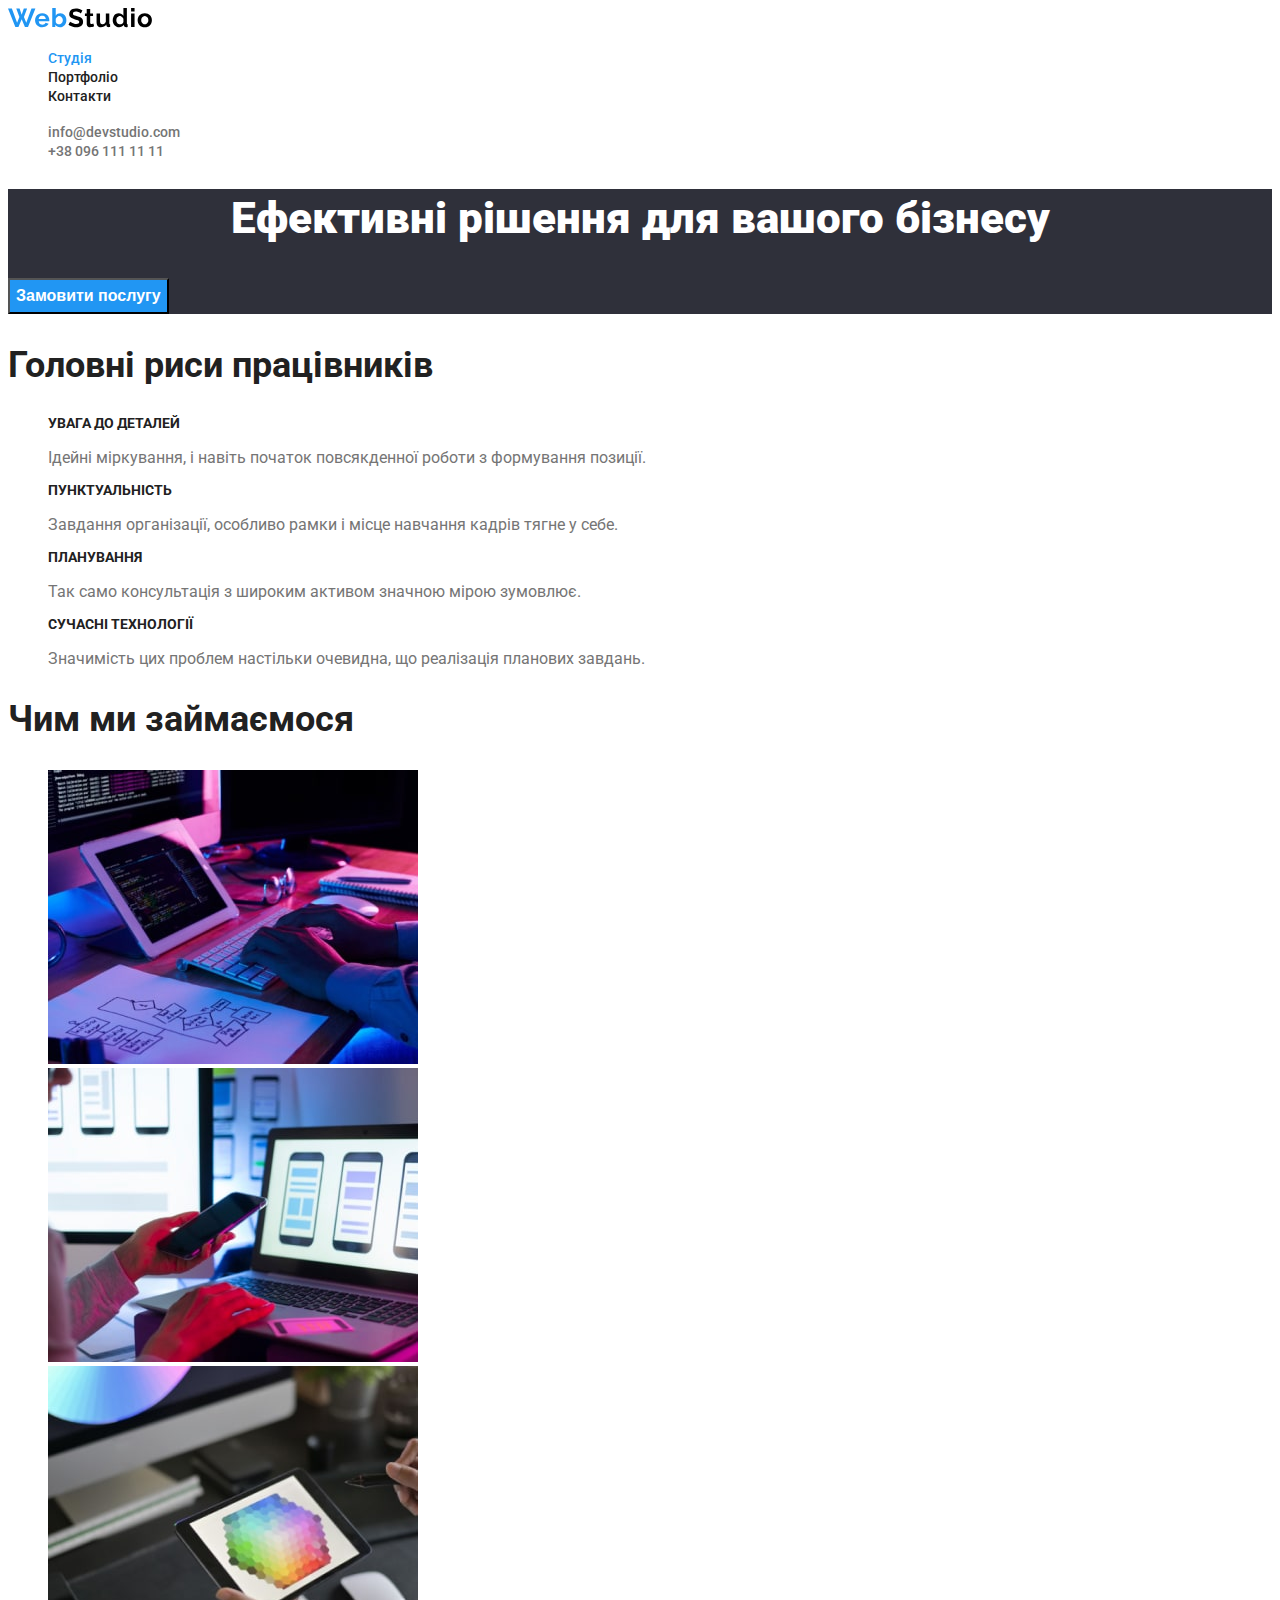
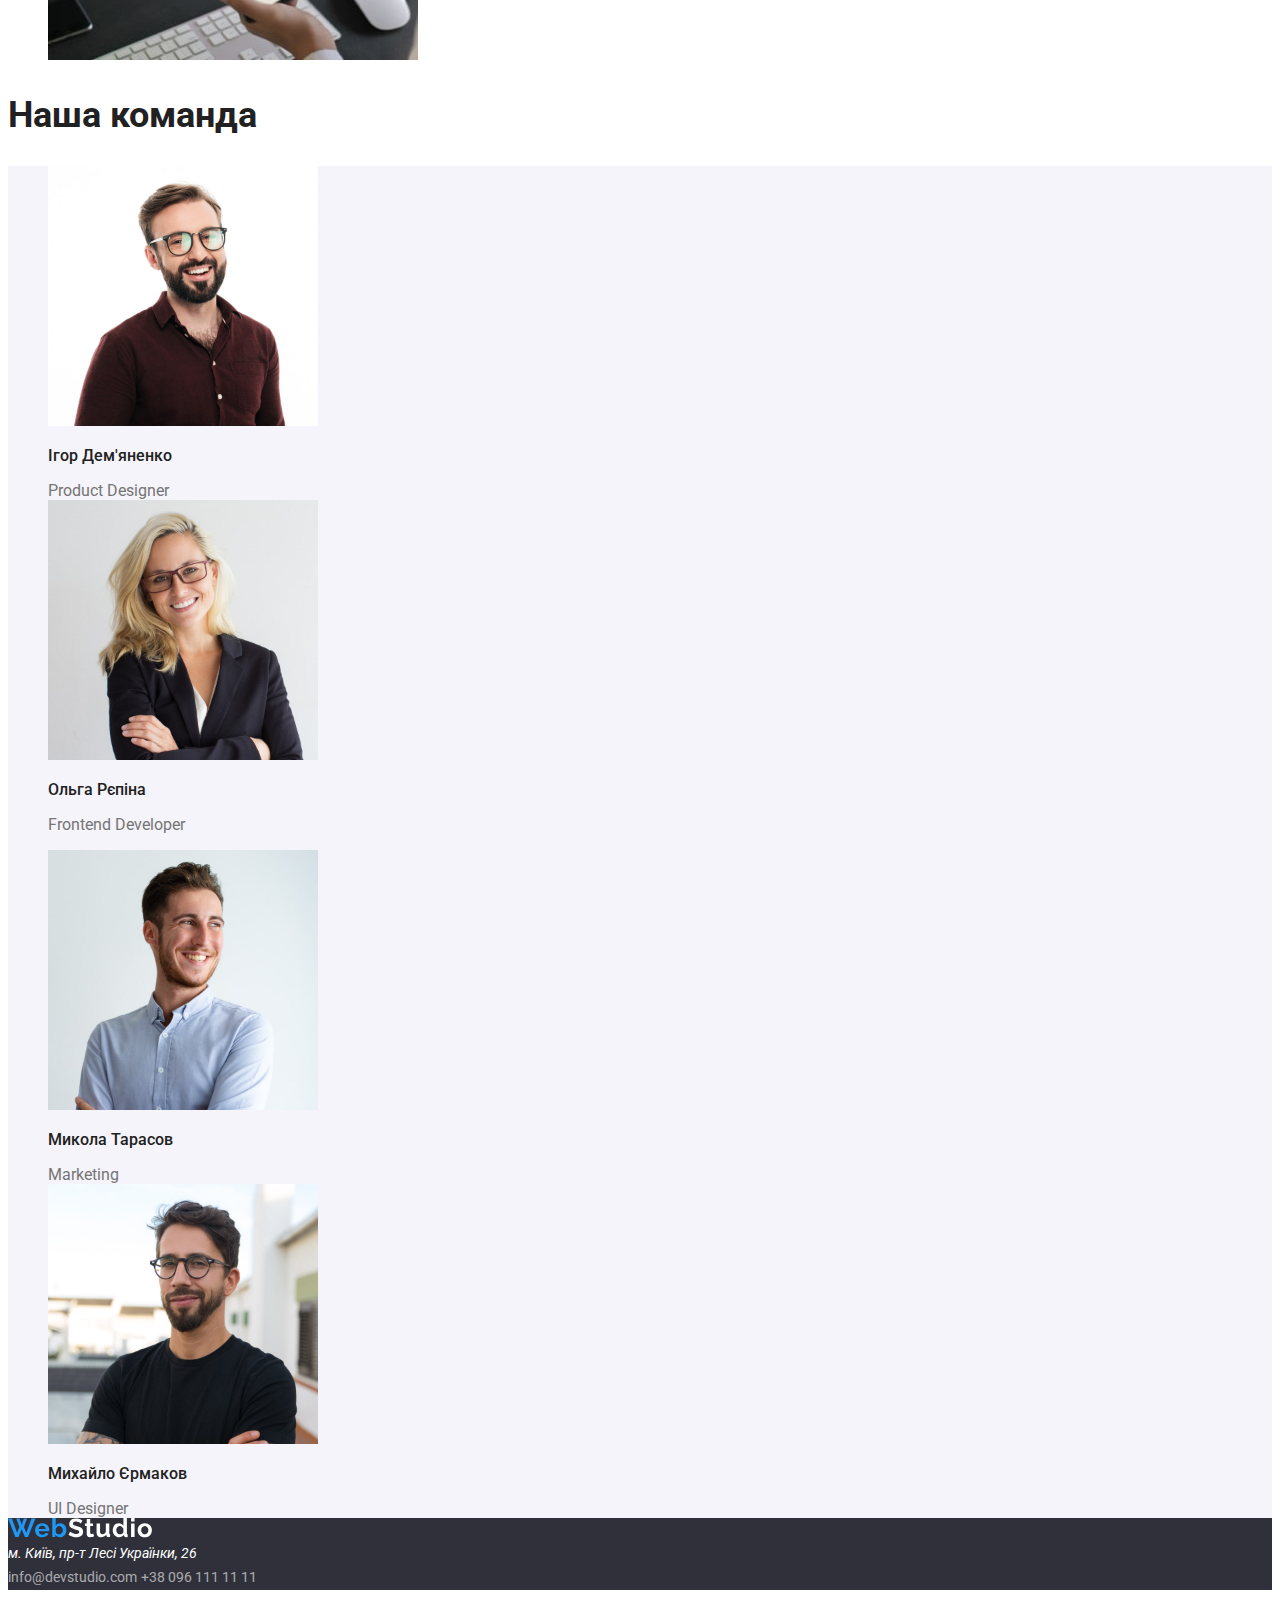
<file: index.html>
<!DOCTYPE html>
<html lang="uk">
  <head>
    <meta charset="UTF-8" />
    <meta http-equiv="X-UA-Compatible" content="IE=edge" />
    <meta name="viewport" content="width=device-width, initial-scale=1.0" />
    <title>Студія</title>
    <link rel="stylesheet" href="./css/styles.css" />
    <link rel="preconnect" href="https://fonts.googleapis.com" />
    <link rel="preconnect" href="https://fonts.gstatic.com" crossorigin />
    <link
      href="https://fonts.googleapis.com/css2?family=Raleway:wght@700&family=Roboto:wght@400;500;700;900&display=swap"
      rel="stylesheet"
    />
  </head>
  <body class="page">
    <header>
      <a href="index.html"><img src="./imges/logo.svg" alt="Logo" /></a>
      <nav>
        <ul class="site-nav list">
          <li><a class="link curent" href="#">Студія</a></li>
          <li><a class="link" href="./portfolio.html">Портфоліо</a></li>
          <li><a class="link" href="#">Контакти</a></li>
        </ul>
      </nav>
      <ul class="auth-nav list">
        <li>
          <a class="link" href="mailto:info@devstudio.com"
            >info@devstudio.com</a
          >
        </li>
        <li><a class="link" href="tel:+380961111111">+38 096 111 11 11</a></li>
      </ul>
    </header>
    <main>
      <section class="hero">
        <h1 class=" hero-title">Ефективні рішення для вашого бізнесу</h1>
        <button class="button primery" type="button">Замовити послугу</button>
      </section>
      <!--Головні риси працівників-->
      <section class="section">
        <h2 class="section-title">Головні риси працівників</h2>
        <ul class="features-list">
          <li>
            <h3 class="title">УВАГА ДО ДЕТАЛЕЙ</h3>
            <p>
              Ідейні міркування, і навіть початок повсякденної роботи з
              формування позиції.
            </p>
          </li>
          <li>
            <h3 class="title">ПУНКТУАЛЬНІСТЬ</h3>
            <p>
              Завдання організації, особливо рамки і місце навчання кадрів тягне
              у себе.
            </p>
          </li>
          <li>
            <h3 class="title">ПЛАНУВАННЯ</h3>
            <p>
              Так само консультація з широким активом значною мірою зумовлює.
            </p>
          </li>
          <li>
            <h3 class="title">СУЧАСНІ ТЕХНОЛОГІЇ</h3>
            <p>
              Значимість цих проблем настільки очевидна, що реалізація планових
              завдань.
            </p>
          </li>
        </ul>
      </section>
      <!--Чим ми займаємося-->
      <section class="section">
        <h2 class="section-title">Чим ми займаємося</h2>
        <ul class="work-list">
          <li>
            <img src="./imges/img1-min.jpg" alt="комп'ютер" width="370" />
          </li>
          <li><img src="./imges/img2-min.jpg" alt="телефон" width="370" /></li>
          <li><img src="./imges/img3-min.jpg" alt="планшет" width="370" /></li>
        </ul>
      </section>
      <!--Наша команда-->
      <section class="section">
        <h2 class="section-title">Наша команда</h2>
        <ul class="employee-list">
          <li>
            <img src="./imges/Igor.jpg" alt="Ігор" width="270" />
            <h3 class="title">Ігор Дем'яненко</h3>
            <p class="text" lang="en">Product Designer</p>
          </li>
          <li>
            <img src="./imges/Olga.jpg" alt="Ольга" width="270" />
            <h3 class="title">Ольга Рєпіна</h3>
            <p lang="en">Frontend Developer</p>
          </li>
          <li>
            <img src="./imges/Mikola.jpg" alt="Микола" width="270" />
            <h3 class="title">Микола Тарасов</h3>
            <p class="text" lang="en">Marketing</p>
          </li>
          <li>
            <img src="./imges/Mihaylo.jpg" alt="Михайло" width="270" />
            <h3 class="title">Михайло Єрмаков</h3>
            <p class="text" lang="en">UI Designer</p>
          </li>
        </ul>
      </section>
    </main>
    <footer class="footer">
      <a href="index.html"><img src="./imges/logofooter.svg" alt="Logo" /></a>
      <address class="address">м. Київ, пр-т Лесі Українки, 26</address>
      <a class="link" href="mailto:info@devstudio.com">info@devstudio.com</a>
      <a class="link" href="tel:+380961111111">+38 096 111 11 11</a>
    </footer>
  </body>
</html>
</file>
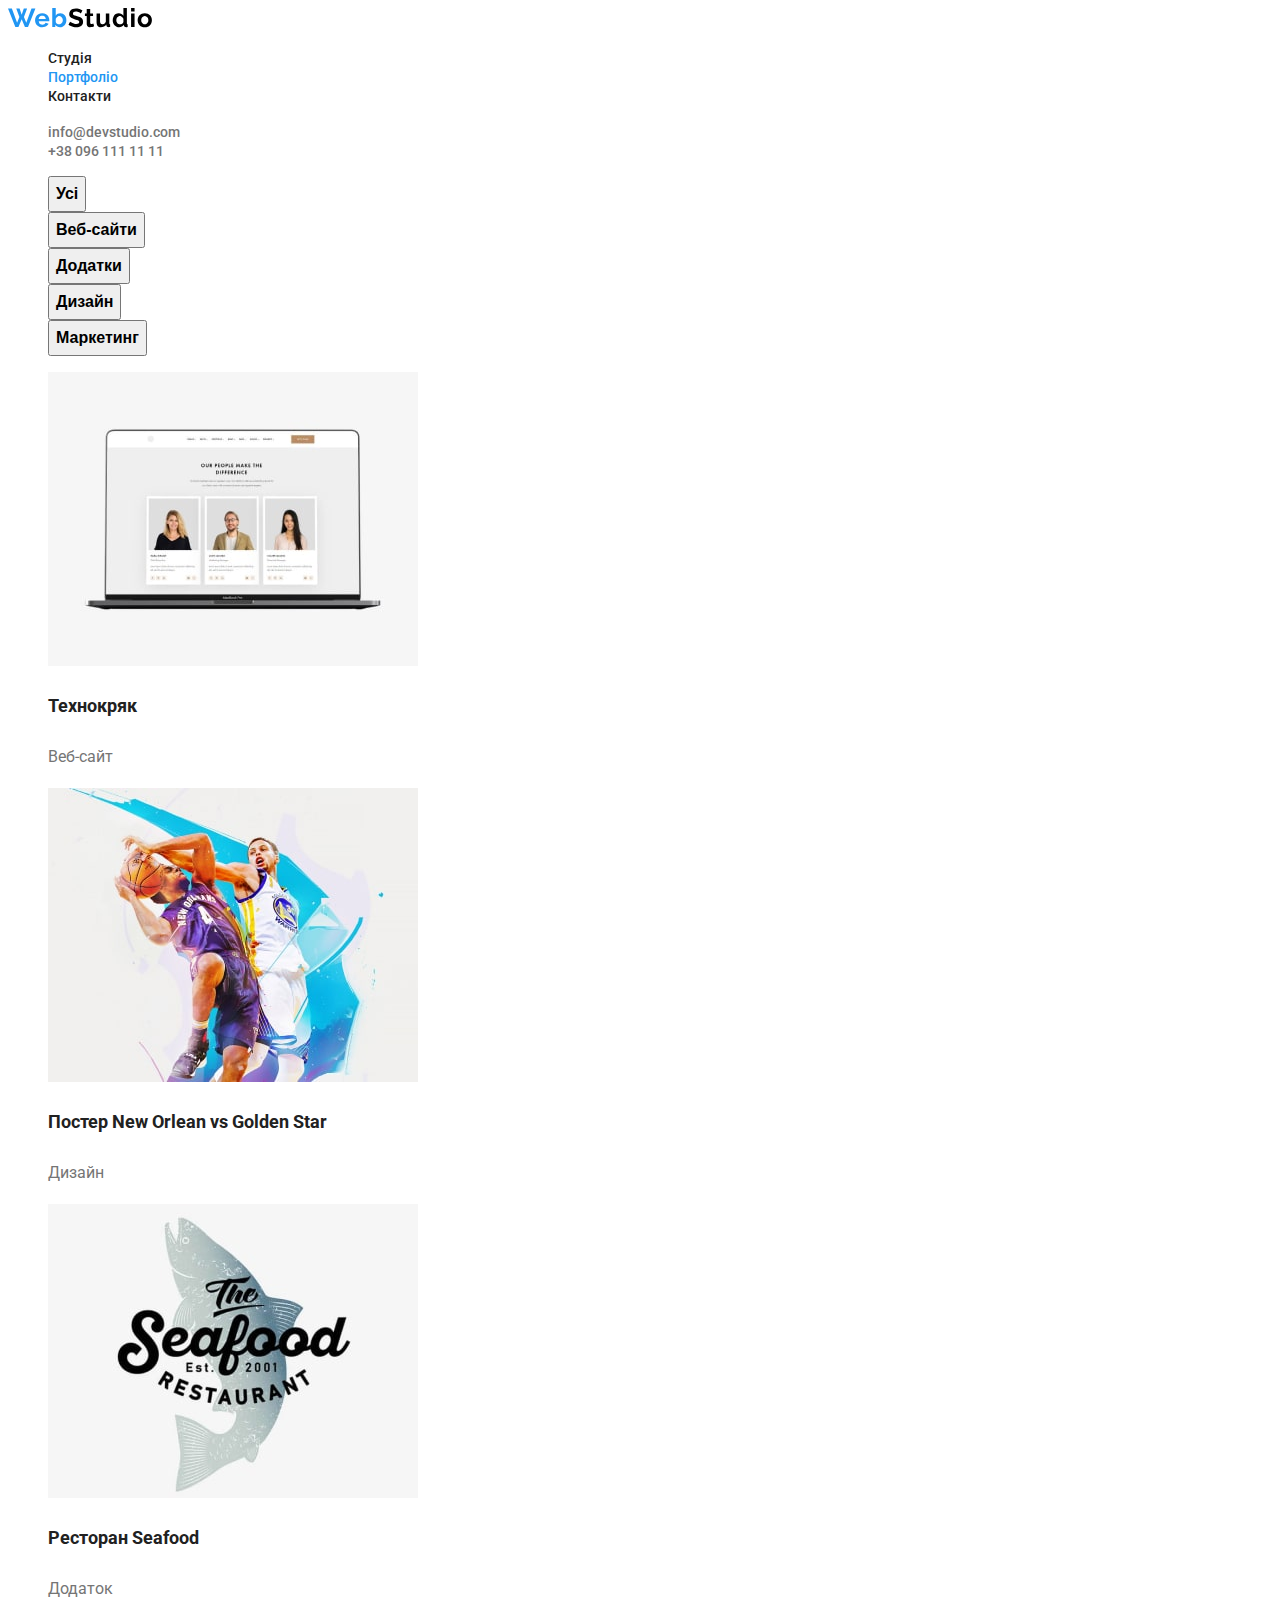
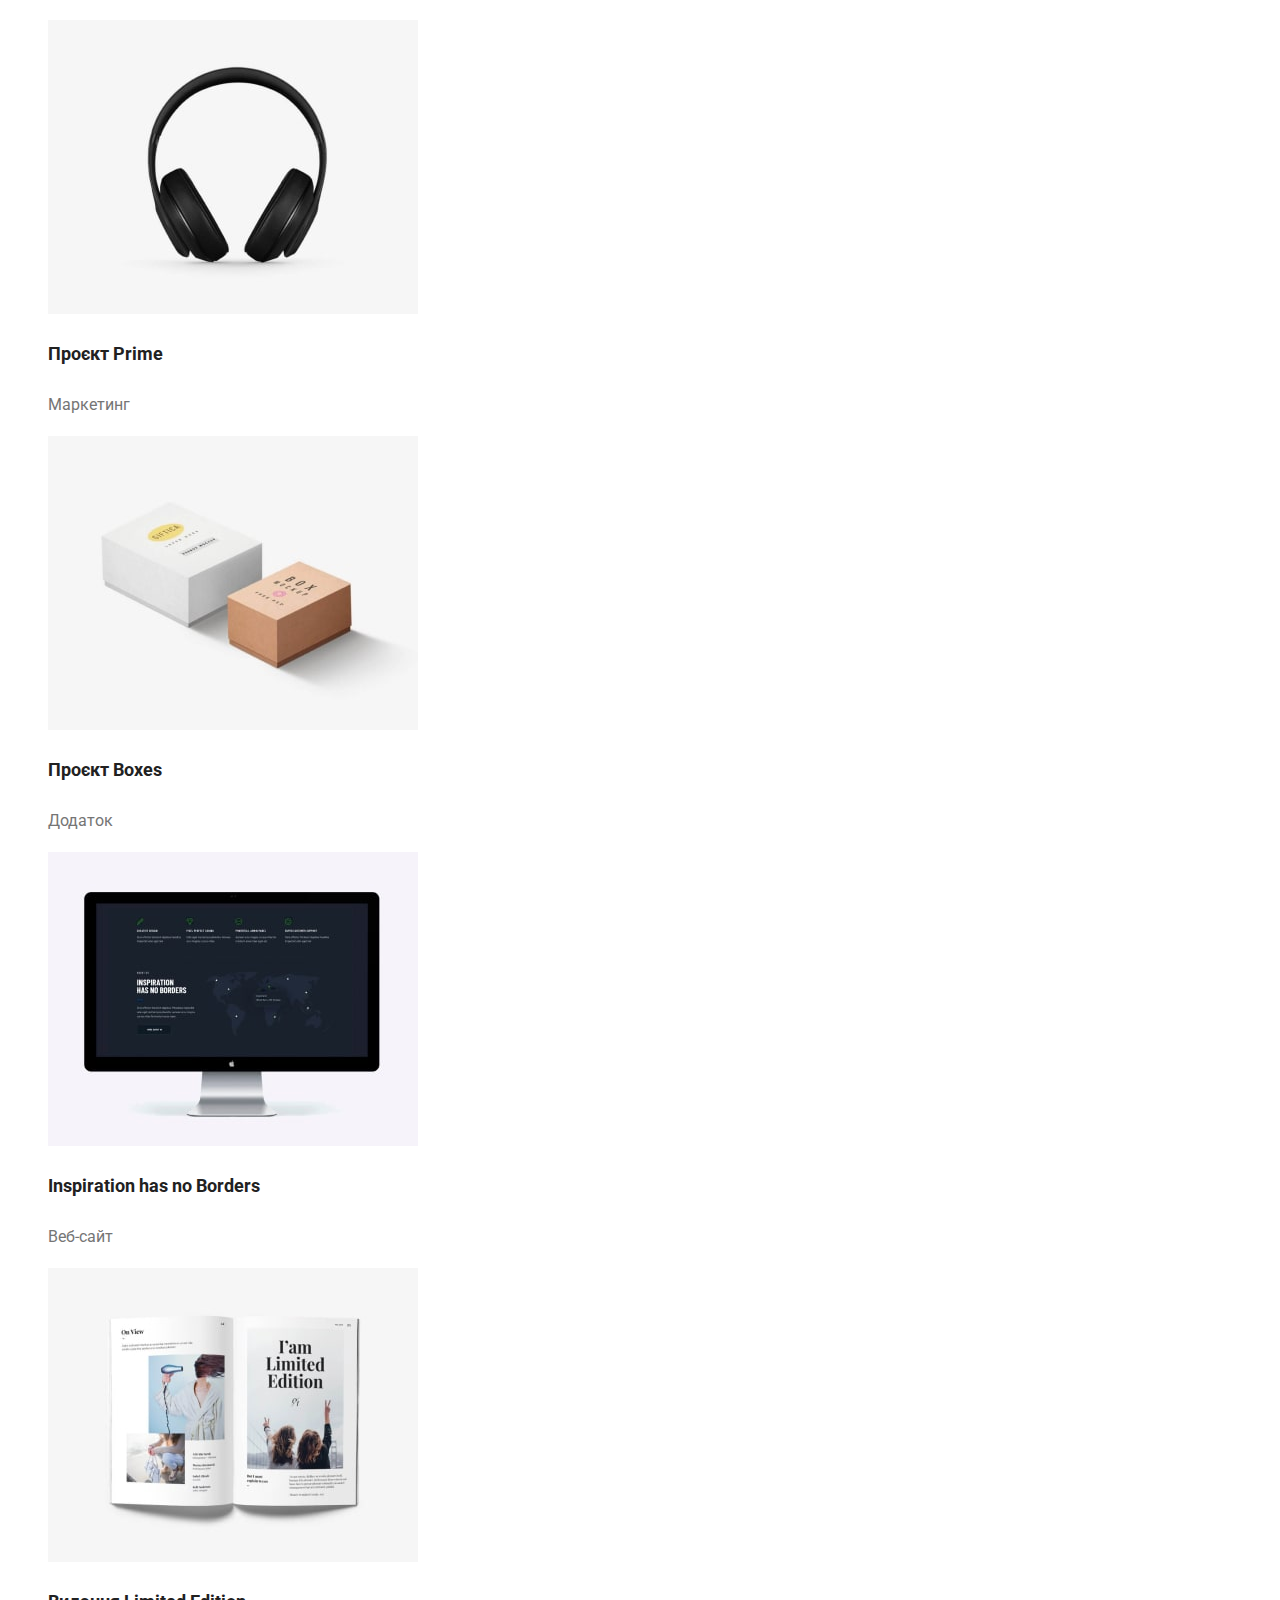
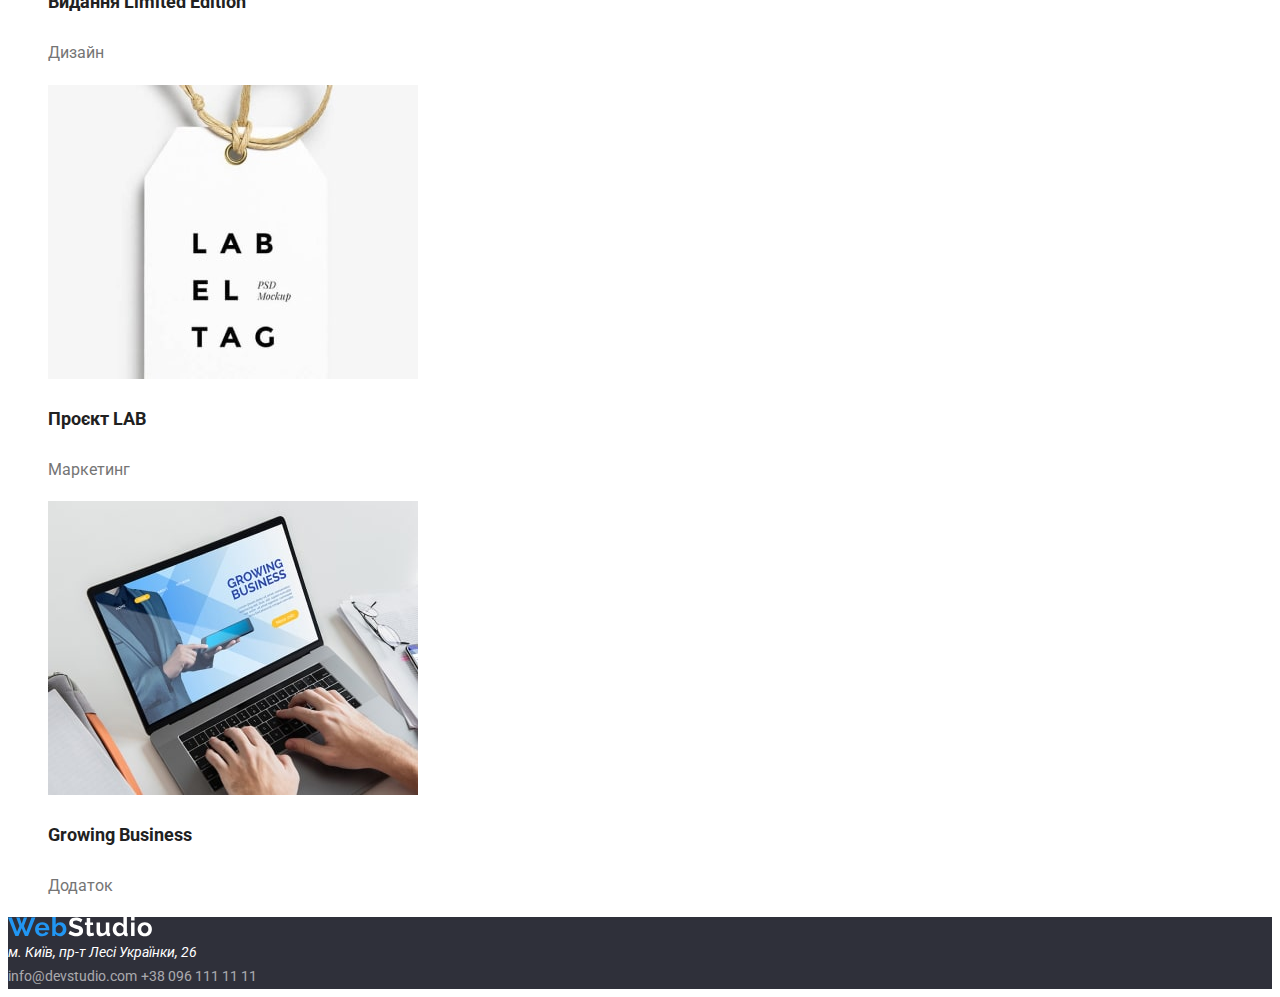
<file: portfolio.html>
<!DOCTYPE html>
<html lang="en">
  <head>
    <meta charset="UTF-8" />
    <meta http-equiv="X-UA-Compatible" content="IE=edge" />
    <meta name="viewport" content="width=device-width, initial-scale=1.0" />
    <link rel="stylesheet" href="./css/styles.css" />
    <link rel="preconnect" href="https://fonts.googleapis.com" />
    <link rel="preconnect" href="https://fonts.gstatic.com" crossorigin />
    <link
      href="https://fonts.googleapis.com/css2?family=Raleway:wght@700&family=Roboto:wght@400;500;700;900&display=swap"
      rel="stylesheet"
    />
    <title>portfolio</title>
  </head>
  <body class="page">
    <header>
      <a href="index.html"><img src="./imges/logo.svg" alt="Logo" /></a>
      <nav>
        <ul class="site-nav list">
          <li><a class="link" href="./index.html">Студія</a></li>
          <li><a class="link curent" href="./portfolio.html">Портфоліо</a></li>
          <li><a class="link" href="#">Контакти</a></li>
        </ul>
      </nav>
      <ul class="auth-nav list">
        <li>
          <a class="link" href="mailto:info@devstudio.com"
            >info@devstudio.com</a
          >
        </li>
        <li><a class="link" href="tel:+380961111111">+38 096 111 11 11</a></li>
      </ul>
    </header>
    <main>
      <!-- кнопки -->
      <section class="section">
        <ul class="nav-list">
          <li><button class="button secondary" type="button">Усі</button></li>
          <li><button class="button secondary" type="button">Веб-сайти</button></li>
          <li><button class="button secondary" type="button">Додатки</button></li>
          <li><button class="button secondary" type="button">Дизайн</button></li>
          <li><button class="button secondary" type="button">Маркетинг</button></li>
        </ul>
      </section>
      <!--блоки -->
      <section class="section">
        <ul class="product-list">
          <li>
            <img src="./imges/технокряк.jpg" alt="технокряк" width="370" />
            <h3 class="title">Технокряк</h3>
            <p class="text">Веб-сайт</p>
          </li>
          <li>
            <img
              src="./imges/Постер-New-Orlean-vs-Golden-Star.jpg"
              alt="Постер New Orlean vs Golden Star"
              width="370"
            />
            <h3 class="title">Постер New Orlean vs Golden Star</h3>
            <p class="text">Дизайн</p>
          </li>
          <li>
            <img
              src="./imges/ресторан-Seafood.jpg"
              alt="ресторан Seafood"
              width="370"
            />
            <h3 class="title">Ресторан Seafood</h3>
            <p class="text">Додаток</p>
          </li>
          <li>
            <img
              src="./imges/Проєкт-Prime.jpg"
              alt="Проєкт Prime"
              width="370"
            />
            <h3 class="title">Проєкт Prime</h3>
            <p class="text">Маркетинг</p>
          </li>
          <li>
            <img
              src="./imges/Проєкт-Boxes.jpg"
              alt="Проєкт Boxes"
              width="370"
            />
            <h3 class="title">Проєкт Boxes</h3>
            <p class="text">Додаток</p>
          </li>
          <li>
            <img
              src="./imges/Inspiration-has-no-Borders.jpg"
              alt="Inspiration has no Borders"
              width="370"
            />
            <h3 class="title">Inspiration has no Borders</h3>
            <p class="text">Веб-сайт</p>
          </li>
          <li>
            <img
              src="./imges/Видання-Limited-Edition.jpg"
              alt="Видання Limited Edition"
              width="370"
            />
            <h3 class="title">Видання Limited Edition</h3>
            <p class="text">Дизайн</p>
          </li>
          <li>
            <img
              src="./imges/Проєкт-LAB.jpg"
              alt="imges/Проєкт LAB"
              width="370"
            />
            <h3 class="title">Проєкт LAB</h3>
            <p class="text">Маркетинг</p>
          </li>
          <li>
            <img
              src="./imges/Growing-Business.jpg"
              alt="Growing Business"
              width="370"
            />
            <h3 class="title">Growing Business</h3>
            <p class="text">Додаток</p>
          </li>
        </ul>
      </section>
    </main>
    <footer class="footer">
      <a href="index.html"><img src="./imges/logofooter.svg" alt="Logo" /></a>
      <address class="address">м. Київ, пр-т Лесі Українки, 26</address>
      <a class="link" href="mailto:info@devstudio.com">info@devstudio.com</a>
      <a class="link" href="tel:+380961111111">+38 096 111 11 11</a>
    </footer>
  </body>
</html>
</file>
<file: css/styles.css>
/* cstyles Студія */
:root{
    --primary-text-color:#757575;  
    --title-text-color: #212121;
    --accent-color:#2196F3;
    --ptimary-white-color:#fff;
}
.page{
    background-color: var(--ptimary-bgc-color);
    color:var(--primary-text-color);
    font-family: 'Roboto', sans-serif; ;}
    /* site-nav */
    .site-nav .link{
        color:var(--title-text-color) ;
            font-weight: 500;
            font-size: 14px;
            line-height: 1.3;
            text-decoration: none;
    }
    .site-nav .link.curent  { color: var(--accent-color);
    }
    .site-nav .link:hover, .site-nav .link:focus{
       color:var(--accent-color) ; 
    }
    .list{list-style: none;}
    /* auth-nav */
        .auth-nav .link {
            color: var(--primary-text-color);
            font-weight: 500;
            font-size: 14px;
            line-height: 1.14;
            text-decoration: none;
        }
        .auth-nav .link:hover,
        .auth-nav .link:focus {
            color: var(--accent-color);}
    /* hero */
    .hero{background-color: #2F303A;}
    .hero-title{
        color: #fff;
        font-style:400;
        font-weight: 900;
        font-size: 44px;
        line-height: 1.36;
        text-align: center;
        
    }
    .section-title{color:var(--title-text-color);
        font-weight: 700;
        font-size: 36px;
        line-height: 1.17;}
    /* feauture */
    .features-list{list-style: none;}
    .features-list .title{
        color:var(--title-text-color);  
        font-weight: 700;
        font-size: 14px;
        line-height: 1.14;
    }
    /* work */
    .work-list{list-style: none;}
    /* employee */
    
    .employee-list{list-style: none;
        margin: 0;
    background-color: #F5F4FA;}
    .employee-list .title{color:var(--title-text-color);
        font-weight: 500;
        font-size: 16px;
        line-height: 1.19;}
    .employee-list .text{
        font-size: 16px;
        line-height: 1.19x;
        margin: 0px;
    }
    /* button */
 .button{
        font-weight: 700;
        font-size: 16px;
        line-height: 1.88;
        cursor: pointer;
 }
    .button.primery {color:var(--ptimary-white-color);
        background-color: #2196F3;
      
    }
    .button.primery:hover{background-color: #188CE8;}
    .footer{background-color:#2F303A;}
    .footer .link {color: rgba(255, 255, 255, 0.6);
        font-size: 14px;
        line-height: 1.71;
        text-decoration: none;}
    .footer .address{color: var(--ptimary-white-color);
        font-size: 14px;
        line-height: 1.71;}
    .footer .link:hover,
    .footer .link:focus {color: var(--accent-color);}



/* Style Портфоліо */
.nav-list {
    list-style: none;}

.button .secondary{
    color: var(--title-text-color);
    background: #F5F4FA;
    font-weight: 500;
    font-size: 16px;
    line-height: 1.63;
    

}
.button.secondary:hover,
.button.secondary:focus{ 
    color: var(--ptimary-white-color);
    background-color:var(--accent-color);
    font-weight: 500;
    font-size: 16px;
    line-height: 1.63;

}
.product-list{list-style: none;}
.product-list .title{
        color: var(--title-text-color);
        font-weight: 700;
        font-size: 18px;
        line-height: 2;
}
.product-list .text{
        font-size: 16px;
        line-height: 1.88;
}
</file>
